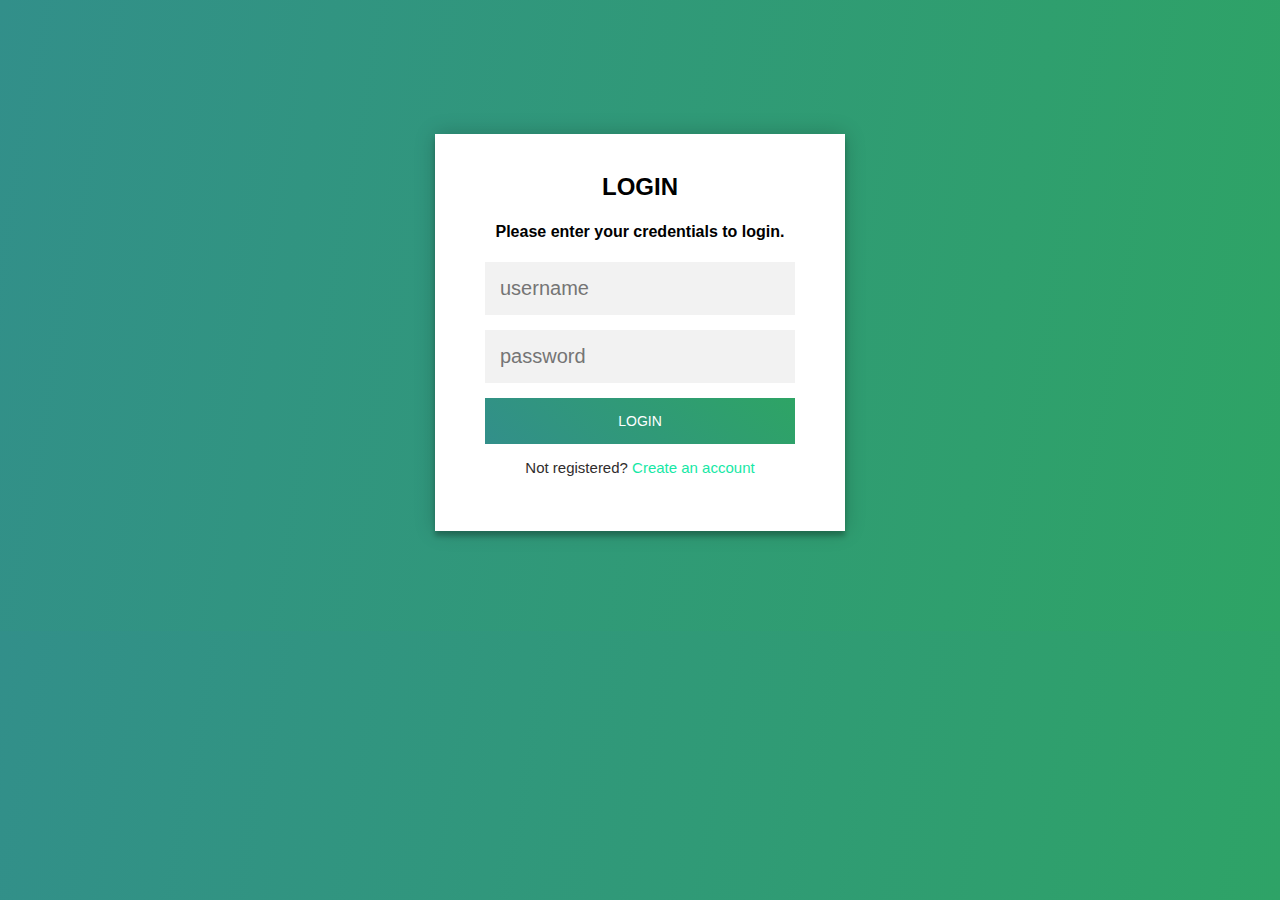
<file: index.html>
<!DOCTYPE html>
<html lang="en">
<head>
    <meta charset="UTF-8">
    <meta http-equiv="X-UA-Compatible" content="IE=edge">
    <meta name="viewport" content="width=device-width, initial-scale=1.0">
    <link rel="stylesheet" href="style.css">
    <title> LOG-IN FORM</title>
  </head>
<body>
  <div class="login-page" >
    <div class="form">
      <div class="login">
        <div class="login-header"></div>
      <h2>LOGIN</h2>
      <h4>Please enter your credentials to login.</h4>
      <form class="login-form">
      <div class="input-group">
        <input type="text" placeholder="username" id="contact-username" onkeyup="validateUserName()">
        <span id="username-error"></span>
      </div>

      <div class="input-group">
        <input type="text" placeholder="password" id="contact-password" onkeyup="validatePassword()"> 
        <span id="password-error"></span>
        <button>login</button>
      </div>
        <p class="message">Not registered? <a href="create.html">Create an account</a></p>
      </form>
      <script src="main.js"></script>
</body>
</html>
</file>
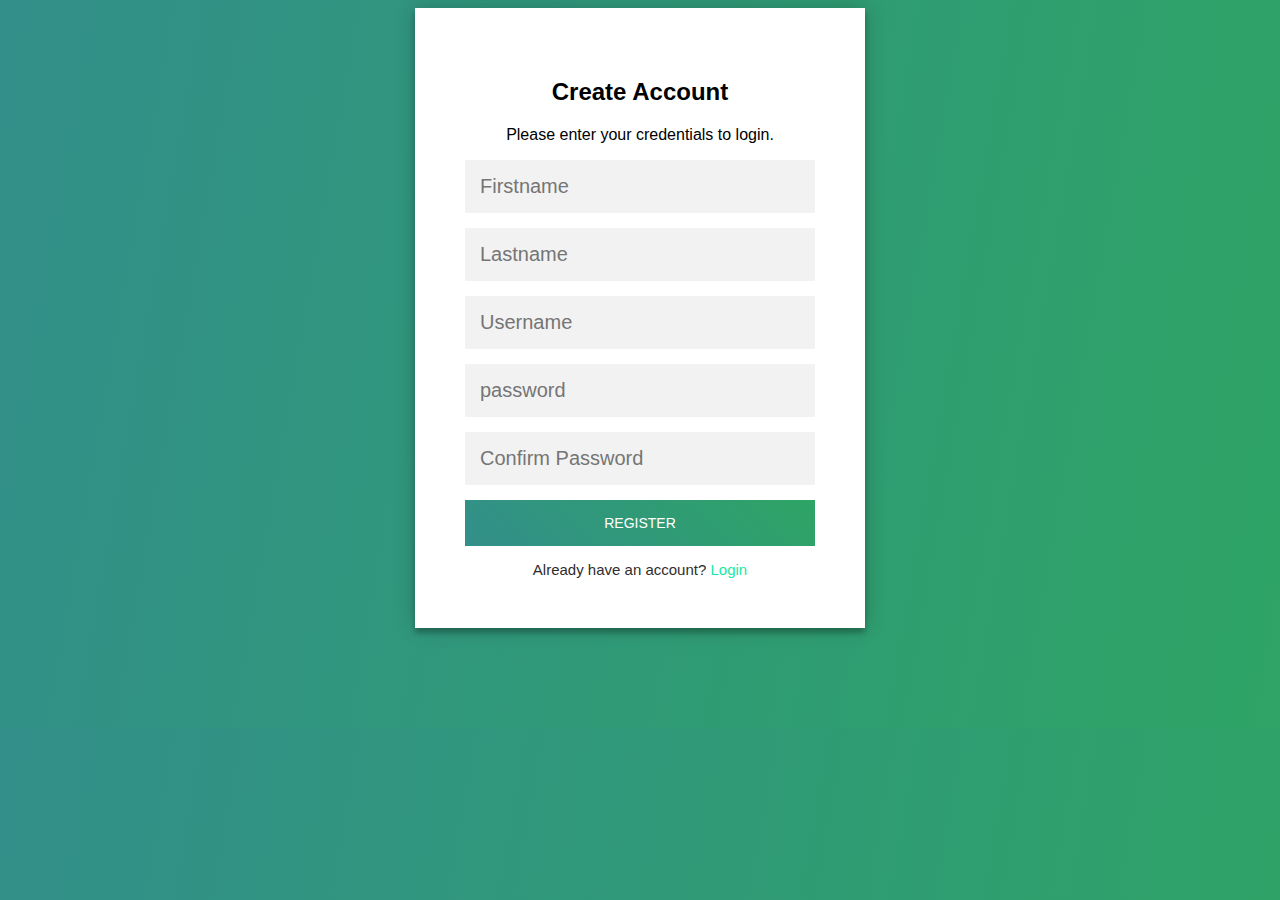
<file: create.html>
<!DOCTYPE html>
<html lang="en">
<head>
    <meta charset="UTF-8">
    <meta http-equiv="X-UA-Compatible" content="IE=edge">
    <meta name="viewport" content="width=device-width, initial-scale=1.0">
    <title>Create Account</title>
    <link rel="stylesheet" href="style.css" />
</head>

<body>

      <div class="form">
        <div class="login">
          <h2>Create Account</h2>
          <p>Please enter your credentials to login.</p>
            <div class="input-group">
                 <input type="text" placeholder="Firstname" id="contact-firstname" onkeyup="validateFirstName()">
                 <span id="firstname-error"></span>

                 <input type="text" placeholder="Lastname" id="contact-lastname" onkeyup="validateLastName()">
                 <span id="lastname-error"></span>

                 <input type="text" placeholder="Username" id="contact-username" onkeyup="validateUserName()">
                 <span id="username-error"></span>
                </div>

                <div class="input-group">
                  <input type="text" placeholder="password" id="contact-password" onkeyup="validatePassword()"> 
                  <div class="password-error"></div>

                  <div class="input-group">
                    <input type="password" placeholder="Confirm Password" name="confirmpassword" onkeyup="validateconfirmPassword()">
                    <div class="confirmpassword-error"></div>
                 <button type="submit">REGISTER</button>
                 <p class="message"> Already have an account? <a href="index.html"> Login </a></p>
                </form>
                <script src="main.js"></script>
        </div>
</body>
</html>
</file>
<file: style.css>
body {
  background-color: #328f8a;
  background-image: linear-gradient(100deg,#328f8a,#2ea465);
  font-family: "Roboto", sans-serif;
  -webkit-font-smoothing: antialiased;
  -moz-osx-font-smoothing: grayscale;
}

header.header {
  background-color: #fff;
  height: 45px;
}

header a img{
  width: 134px;
margin-top: 4px;
}

.login-page {
  width: 410px;
  padding: 10% 0 0;
  margin: auto;
}

.login-page .form .login{
  margin-top: -31px;
margin-bottom: 5px;
}
.form {
  position: relative;
  z-index: 1;
  background: #FFFFFF;
  max-width: 350px;
  margin: 0 auto 100px;
  padding: 50px;
  text-align: center;
  box-shadow: 0 0 20px 0 rgba(0, 0, 0, 0.2), 0 5px 5px 0 rgba(0, 0, 0, 0.24);
}
.form input {
  font-family: "Roboto", sans-serif;
  outline: 0;
  background: #f2f2f2;
  width: 100%;
  border: 0;
  margin: 0 0 15px;
  padding: 15px;
  box-sizing: border-box;
  font-size: 20px;
}
.form button {
  font-family: "Roboto", sans-serif;
  text-transform: uppercase;
  outline: 0;
  background-color: #328f8a;
  background-image: linear-gradient(45deg,#328f8a,#2ea465);
  width: 100%;
  border: 0;
  padding: 15px;
  color: #FFFFFF;
  font-size: 14px;
  -webkit-transition: all 0.3 ease;
  transition: all 0.3 ease;
  cursor: pointer;
}
.form .message {
  margin: 15px 0 0;
  color: #302d2d;
  font-size: 15px;
}
.form .message a {
  color: #16e8a5;
  text-decoration: none; 
}
.input-group span{
  position: relative;
  bottom: 12px;
  right: 17px;
  font-size: 14px;
  color: red;
}
</file>
